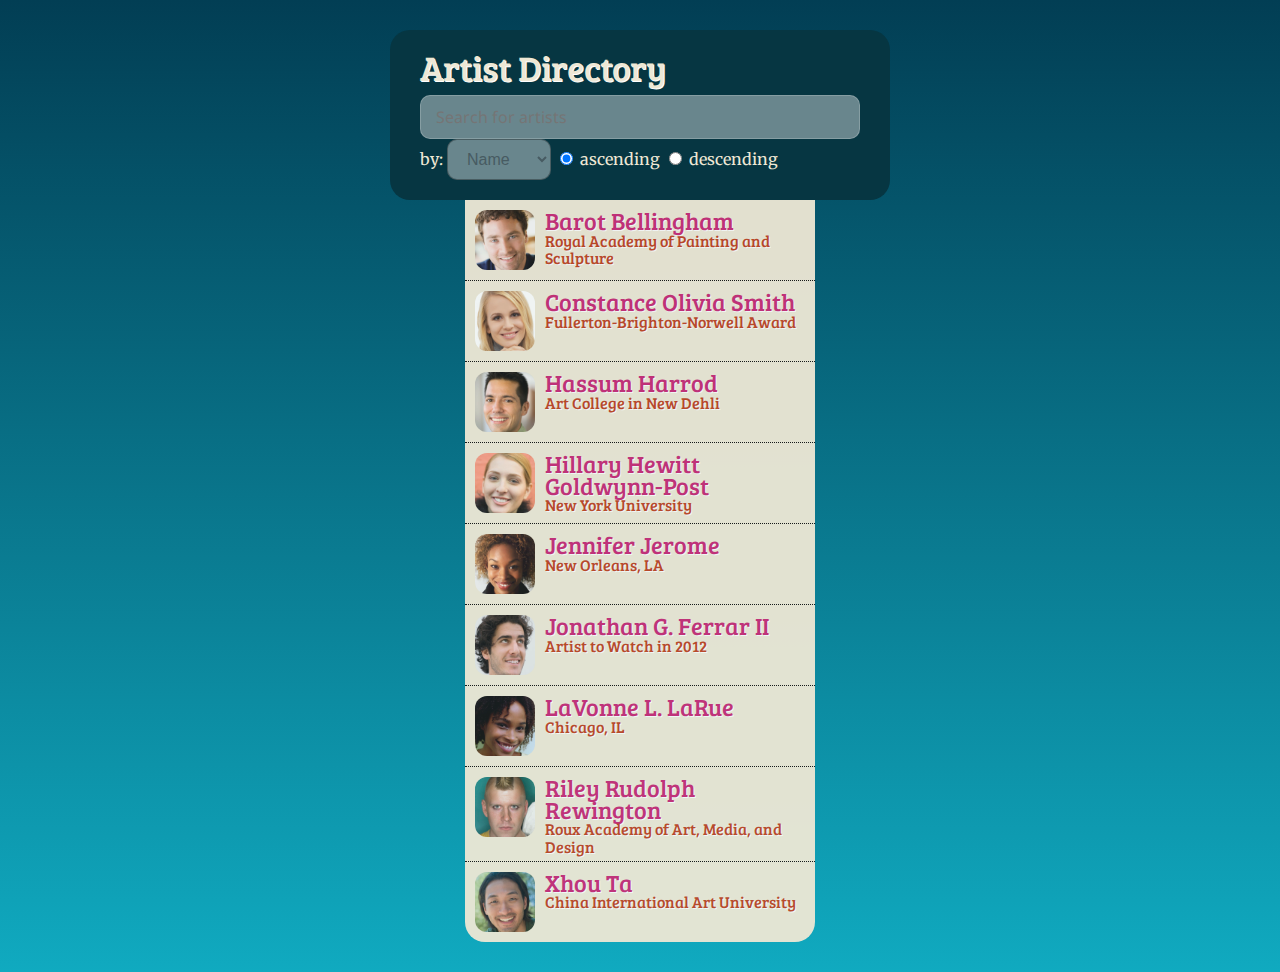
<file: index.html>
<!DOCTYPE html>
<html lang="en" ng-app='myApp'>
<head>
	<meta charset="UTF-8">
	<title>Angular Exercises</title>
	<link rel="stylesheet" href="css/style.css">
	<script src="lib/angular/angular.min.js"></script>
	<script src="lib/angular/angular-route.min.js"></script>
	<script src="lib/angular/angular-animate.min.js"></script>
	<script src="js/controllers.js"></script>
	<script src="js/app.js"></script>
</head>
<body>
	<div class="main" ng-view>

	</div>
	
</body>
</html>
</file>
<file: css/style.css>
/* @override 
  http://planetoftheweb.com/_/css/styles.css */

@import url("http://fonts.googleapis.com/css?family=Bree+Serif|Merriweather:400,300,700,900|Droid+Sans:400,700");

/* Reset Styles */

html, body, div, span, applet, object, iframe,
h1, h2, h3, h4, h5, h6, p, blockquote, pre,
a, abbr, acronym, address, big, cite, code,
del, dfn, em, img, ins, kbd, q, s, samp,
small, strike, strong, sub, sup, tt, var,
b, u, i, center,
dl, dt, dd, ol, ul, li,
fieldset, form, label, legend,
table, caption, tbody, tfoot, thead, tr, th, td,
article, aside, canvas, details, embed,
figure, figcaption, footer, header, hgroup,
menu, nav, output, ruby, section, summary,
time, mark, audio, video {
  margin: 0;
  padding: 0;
  border: 0;
  font: inherit;
  font-size: 100%;
  vertical-align: baseline; }

html {
  line-height: 1; }

ol, ul {
  list-style: none; }

table {
  border-collapse: collapse;
  border-spacing: 0; }

caption, th, td {
  text-align: left;
  font-weight: normal;
  vertical-align: middle; }

q, blockquote {
  quotes: none; }

  q:before, q:after, blockquote:before, blockquote:after {
    content: "";
    content: none; }

a img {
  border: none; }

article, aside, details, figcaption, figure, footer, header, hgroup, menu, nav, section, summary {
  display: block; }

* {
  -webkit-box-sizing: border-box;
  -moz-box-sizing: border-box;
  box-sizing: border-box; }


/* Base Styles */

.cf:before,
.cf:after {
    content: " "; /* 1 */
    display: table; /* 2 */
}

.cf:after {
    clear: both;
}

html {
  background-color: #023E54; 
  background-image: url(images/fallback-gradient.png); 
  background-image: -webkit-gradient(linear, 0% 0%, 0% 100%, from(#023E54), to(#10AAC0));
  background-image: -webkit-linear-gradient(top, #023E54, #10AAC0); 
  background-image: -moz-linear-gradient(top, #023E54, #10AAC0);
  background-image: -o-linear-gradient(top, #023E54, #10AAC0);
  min-height: 100%;
  height: auto;
}

body  {
  font-family: Merriweather, serif;
  font-size: 1rem;
  line-height: 160%;
  *zoom: 1;
}


h1, h2, h3, h4, h5, h6 {
  font-family: 'Bree Serif', serif;
  font-weight: normal;
  color: #475b62;
  text-shadow: 1px 1px rgb(255,255,255, 1);
}

a {
  color: #145266;
  font-family: Bree Serif, serif;
}

h1{
  color: #145266;
  font-size: 2.2rem;
  line-height: 100%;
  margin-bottom: 10px;
}

h2{ 
  font-size: 1.5rem;
  line-height: 90%;
  color: #c61c6f;
}

h3{ 
  margin-top: 0;
  color: #bd3613;
  line-height: 110%;
  margin-bottom: 5px;
}

p {
  line-height: 1.3rem;
  color: #475B62;
  margin-bottom: 10px;
  font-family: 'Merriweather';
}

a.small {
  line-height: 100%;
  font-size: .9rem;
}


/* Search Styles */

.search {
  background: #063642;
  color: #EEE8D5;
  width: 90%;
  min-width: 320px;
  max-width: 500px;
  margin: 0 auto;
  margin-top: 30px;
  border-radius: 20px;
  padding: 20px 30px;
  z-index: 20;
}

.search h1 {
  color: #EEE8D5;
}

.btn {
    display: inline-block;
    padding: 6px 12px;
    margin-bottom: 0;
    font-size: 1rem;
    line-height: 140%;
    text-align: center;
    text-decoration: none;
    white-space: nowrap;
    vertical-align: middle;
    cursor: pointer;
    border: 1px solid transparent;
    border-radius: 4px;
    background: #C61C6F;
    color: #FCF4DC;
    -webkit-user-select: none;
       -moz-user-select: none;
        -ms-user-select: none;
         -o-user-select: none;
            user-select: none;
}

.btn .btn-left {
  float: left;
}

.btn .btn-right {
  float: right;
}

.btn:hover {
    background: #09576D;
}

.search label {
  display: none;
}

.search input {
  font-family: 'Droid Sans', sans-serif;
  width: 100%;
  padding: 10px 0 10px 15px;
  font-size: 1rem;
  color: #475B62;
  background: rgba(255,255,255,0.4);
  border: 1px solid rgba(255,255,255,0.2);
  border-radius: 10px;
  outline: 0;
}

.search .formgroup input {
  border: 1px solid rgba(0,0,0,0.3);
  display: inline;
  width: auto;
}

.search label.formgroup {
  display: inline;
  width: auto;
}

.search select {
  display: inline;
  padding: 10px 0 10px 15px;
  font-size: 1rem;
  color: #475B62;
  background: rgba(255,255,255,0.4);
  border: 1px solid rgba(0,0,0,0.3);
  border-radius: 10px;
  outline: 0;
}

/* Artist List Styles */

.artistlist {
  background: #EEE8D5;
  width: 50%;
  min-width: 290px;
  max-width:350px;
  margin: 0 auto;
  margin-bottom: 30px;
  border-radius: 0 0 20px 20px;
  opacity: .95;
  z-index: 10;
}

.artistlist ul {
  margin: 0;
  padding: 0;
  background: #FDF6E3;
}

.artistlist li {
  margin: 0;
  padding: 10px 10px 0 10px;
  border-bottom: 1px dotted black;
  opacity: .9;
  -webkit-transition: all 0.3s ease-out;
  -moz-transition: all 0.3s ease-out;
  -o-transition: all 0.3s ease-out;
  -webkit-transition: all 0.3s ease-out;
}

.artistlist a {
  display: block;
  text-decoration: none;
}

.artistlist li:hover {
  background: #FDF6E3;
  -webkit-transform: scale(1.2);
  -moz-transform: scale(1.2);
  -o-transform: scale(1.2);
  -webkit-transform: scale(1.2);
}

.artist img {
  display: block;
  float: left;
  width: 60px;
  -webkit-border-radius: 12px;
  border-radius: 12px;
  margin-right: 10px;
  margin-bottom: 10px;
}

.artist info {
  display: block;
  float: left;
  padding-left: 120px !important;
}

.artist:last-child {
  border-bottom:none;
}

.artistinfo {
  font-size: 1.1em;
  line-height: 160%;
  background: #EEE8D5;
  color: #0F4150;
  width: 90%;
  min-width: 320px;
  max-width: 620px;
  margin: 0 auto;
  margin-top: 30px;
  margin-bottom: 30px;
  padding: 20px 30px;
  border-radius: 10px;
  z-index: 20;
}

.artistinfo h1{
  font-size: 1.8em;
  margin-bottom: 0;
}

.artistinfo img {
  width: 40%;
  max-width: 130px;
  border-radius: 20px;
}

.artist.ng-enter.ng-enter-active,
.artist.ng-leave {
  opacity: 1;
  height: 80px;
  overflow: hidden;
}

.artist.ng-leave.ng-leave-active,
.artist.ng-enter {
  opacity: 0;
  height: 0;
  overflow: hidden;
}
</file>
